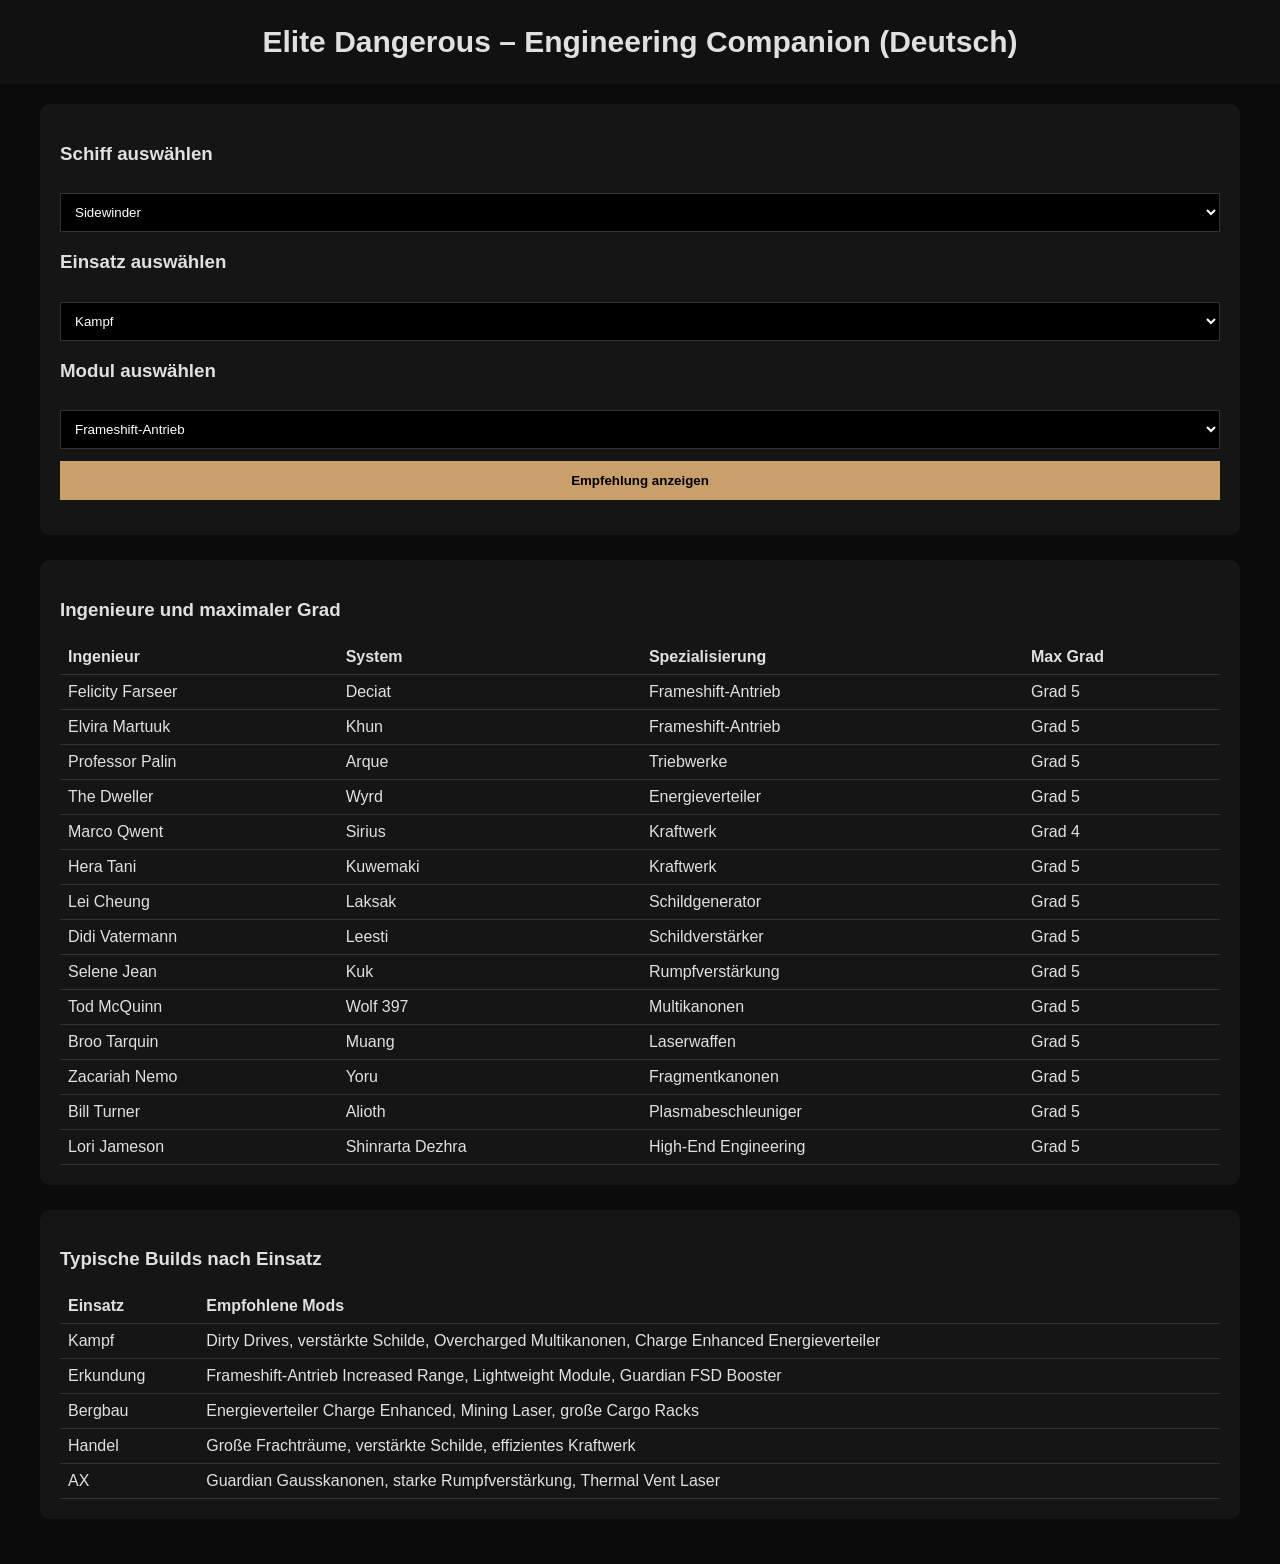
<file: engineer.html>
<!DOCTYPE html>
<html lang="de">
<head>
<meta charset="UTF-8">
<title>Elite Dangerous – Engineering Companion (Deutsch)</title>

<style>
body{background:#0b0b0b;color:#e0e0e0;font-family:Arial;margin:0}
header{background:#111;padding:25px;text-align:center;font-size:30px;font-weight:bold}
main{max-width:1200px;margin:auto;padding:20px}
.card{background:#151515;padding:20px;border-radius:10px;margin-bottom:25px}
select{width:100%;padding:10px;margin-top:10px;background:#000;color:white;border:1px solid #333}
button{padding:12px;margin-top:12px;background:#c9a06b;border:0;font-weight:bold;cursor:pointer;width:100%}
table{width:100%;margin-top:15px;border-collapse:collapse}
td,th{padding:8px;border-bottom:1px solid #333;text-align:left}
.result{font-size:18px;margin-top:15px;line-height:1.6}
</style>
</head>

<body>

<header>Elite Dangerous – Engineering Companion (Deutsch)</header>

<main>

<div class="card">

<h3>Schiff auswählen</h3>
<select id="ship">
<option>Sidewinder</option>
<option>Adder</option>
<option>Hauler</option>
<option>Eagle</option>
<option>Imperial Eagle</option>
<option>Viper Mk III</option>
<option>Viper Mk IV</option>
<option>Cobra Mk III</option>
<option>Cobra Mk IV</option>
<option>Vulture</option>
<option>Diamondback Scout</option>
<option>Diamondback Explorer</option>
<option>Asp Scout</option>
<option>Asp Explorer</option>
<option>Keelback</option>
<option>Type-6 Transporter</option>
<option>Type-7 Transporter</option>
<option>Type-9 Heavy</option>
<option>Type-10 Defender</option>
<option>Python</option>
<option>Python Mk II</option>
<option>Krait Mk II</option>
<option>Krait Phantom</option>
<option>Fer-de-Lance</option>
<option>Mamba</option>
<option>Alliance Chieftain</option>
<option>Alliance Challenger</option>
<option>Alliance Crusader</option>
<option>Federal Dropship</option>
<option>Federal Assault Ship</option>
<option>Federal Gunship</option>
<option>Federal Corvette</option>
<option>Imperial Courier</option>
<option>Imperial Clipper</option>
<option>Imperial Cutter</option>
<option>Anaconda</option>
<option>Beluga Liner</option>
<option>Orca</option>
<option>Dolphin</option>
</select>

<h3>Einsatz auswählen</h3>
<select id="role">
<option>Kampf</option>
<option>Erkundung</option>
<option>Bergbau</option>
<option>Handel</option>
<option>AX (Anti‑Xeno)</option>
<option>Allround</option>
</select>

<h3>Modul auswählen</h3>
<select id="module">
<option>Frameshift-Antrieb</option>
<option>Triebwerke</option>
<option>Kraftwerk</option>
<option>Energieverteiler</option>
<option>Lebenserhaltung</option>
<option>Sensoren</option>
<option>Schildgenerator</option>
<option>Bi-Weave Schildgenerator</option>
<option>Prismatischer Schildgenerator</option>
<option>Schildverstärker</option>
<option>Schildzellenbank</option>
<option>Rumpfverstärkung</option>
<option>Modulverstärkung</option>
<option>Treibstoffsammler (Fuel Scoop)</option>
<option>Frachterweiterung (Cargo Rack)</option>
<option>Guardian FSD Booster</option>
<option>Kühlkörperwerfer</option>
<option>Täuschkörperwerfer (Chaff)</option>
<option>Punktverteidigung</option>
<option>ECM</option>
<option>Pulslaser</option>
<option>Burst-Laser</option>
<option>Strahlenlaser</option>
<option>Multikanone</option>
<option>Kanone</option>
<option>Fragmentkanone</option>
<option>Railgun</option>
<option>Plasmabeschleuniger</option>
<option>Lenkraketenwerfer</option>
<option>Ungelenkte Raketen</option>
<option>Torpedowerfer</option>
<option>Bergbaulaser</option>
<option>Abrasion Blaster</option>
<option>Seismic Charge Launcher</option>
<option>AX Multikanone</option>
<option>AX Raketenwerfer</option>
<option>Guardian Gausskanone</option>
<option>Guardian Plasma Charger</option>
<option>Guardian Shard Cannon</option>
</select>

<button onclick="zeige()">Empfehlung anzeigen</button>

<div id="result" class="result"></div>

</div>

<div class="card">

<h3>Ingenieure und maximaler Grad</h3>

<table>
<thead>
<tr>
<th>Ingenieur</th>
<th>System</th>
<th>Spezialisierung</th>
<th>Max Grad</th>
</tr>
</thead>

<tbody>

<tr><td>Felicity Farseer</td><td>Deciat</td><td>Frameshift‑Antrieb</td><td>Grad 5</td></tr>
<tr><td>Elvira Martuuk</td><td>Khun</td><td>Frameshift‑Antrieb</td><td>Grad 5</td></tr>
<tr><td>Professor Palin</td><td>Arque</td><td>Triebwerke</td><td>Grad 5</td></tr>
<tr><td>The Dweller</td><td>Wyrd</td><td>Energieverteiler</td><td>Grad 5</td></tr>
<tr><td>Marco Qwent</td><td>Sirius</td><td>Kraftwerk</td><td>Grad 4</td></tr>
<tr><td>Hera Tani</td><td>Kuwemaki</td><td>Kraftwerk</td><td>Grad 5</td></tr>
<tr><td>Lei Cheung</td><td>Laksak</td><td>Schildgenerator</td><td>Grad 5</td></tr>
<tr><td>Didi Vatermann</td><td>Leesti</td><td>Schildverstärker</td><td>Grad 5</td></tr>
<tr><td>Selene Jean</td><td>Kuk</td><td>Rumpfverstärkung</td><td>Grad 5</td></tr>
<tr><td>Tod McQuinn</td><td>Wolf 397</td><td>Multikanonen</td><td>Grad 5</td></tr>
<tr><td>Broo Tarquin</td><td>Muang</td><td>Laserwaffen</td><td>Grad 5</td></tr>
<tr><td>Zacariah Nemo</td><td>Yoru</td><td>Fragmentkanonen</td><td>Grad 5</td></tr>
<tr><td>Bill Turner</td><td>Alioth</td><td>Plasmabeschleuniger</td><td>Grad 5</td></tr>
<tr><td>Lori Jameson</td><td>Shinrarta Dezhra</td><td>High‑End Engineering</td><td>Grad 5</td></tr>

</tbody>
</table>

</div>

<div class="card">

<h3>Typische Builds nach Einsatz</h3>

<table>
<thead>
<tr>
<th>Einsatz</th>
<th>Empfohlene Mods</th>
</tr>
</thead>

<tbody>

<tr>
<td>Kampf</td>
<td>Dirty Drives, verstärkte Schilde, Overcharged Multikanonen, Charge Enhanced Energieverteiler</td>
</tr>

<tr>
<td>Erkundung</td>
<td>Frameshift‑Antrieb Increased Range, Lightweight Module, Guardian FSD Booster</td>
</tr>

<tr>
<td>Bergbau</td>
<td>Energieverteiler Charge Enhanced, Mining Laser, große Cargo Racks</td>
</tr>

<tr>
<td>Handel</td>
<td>Große Frachträume, verstärkte Schilde, effizientes Kraftwerk</td>
</tr>

<tr>
<td>AX</td>
<td>Guardian Gausskanonen, starke Rumpfverstärkung, Thermal Vent Laser</td>
</tr>

</tbody>

</table>

</div>

</main>

<script>

function zeige(){
const module=document.getElementById("module").value;
const role=document.getElementById("role").value;

let text="";

if(module==="Frameshift-Antrieb"){
text="<b>Empfohlen:</b> Increased Range (Grad 5) + Mass Manager<br><b>Ingenieur:</b> Felicity Farseer / Elvira Martuuk";
}
else if(module==="Triebwerke"){
text="<b>Empfohlen:</b> Dirty Drives (Grad 5) + Drag Drives<br><b>Ingenieur:</b> Professor Palin";
}
else if(module==="Energieverteiler"){
text="<b>Empfohlen:</b> Charge Enhanced (Grad 5)<br><b>Ingenieur:</b> The Dweller";
}
else if(module==="Schildgenerator" || module==="Bi-Weave Schildgenerator" || module==="Prismatischer Schildgenerator"){
text="<b>Empfohlen:</b> Reinforced Shields + High Capacity<br><b>Ingenieur:</b> Lei Cheung";
}
else if(module==="Multikanone"){
text="<b>Empfohlen:</b> Overcharged + Auto Loader<br><b>Ingenieur:</b> Tod McQuinn";
}
else if(module==="Strahlenlaser" || module==="Pulslaser" || module==="Burst-Laser"){
text="<b>Empfohlen:</b> Efficient Weapon + Thermal Vent<br><b>Ingenieur:</b> Broo Tarquin";
}
else if(module==="Plasmabeschleuniger"){
text="<b>Empfohlen:</b> Efficient / Overcharged<br><b>Ingenieur:</b> Bill Turner";
}
else{
text="Für dieses Modul gibt es mehrere mögliche Engineering Mods.";
}

text+="<br><br><b>Einsatz:</b> "+role;

document.getElementById("result").innerHTML=text;

}

</script>

</body>
</html>
</file>
